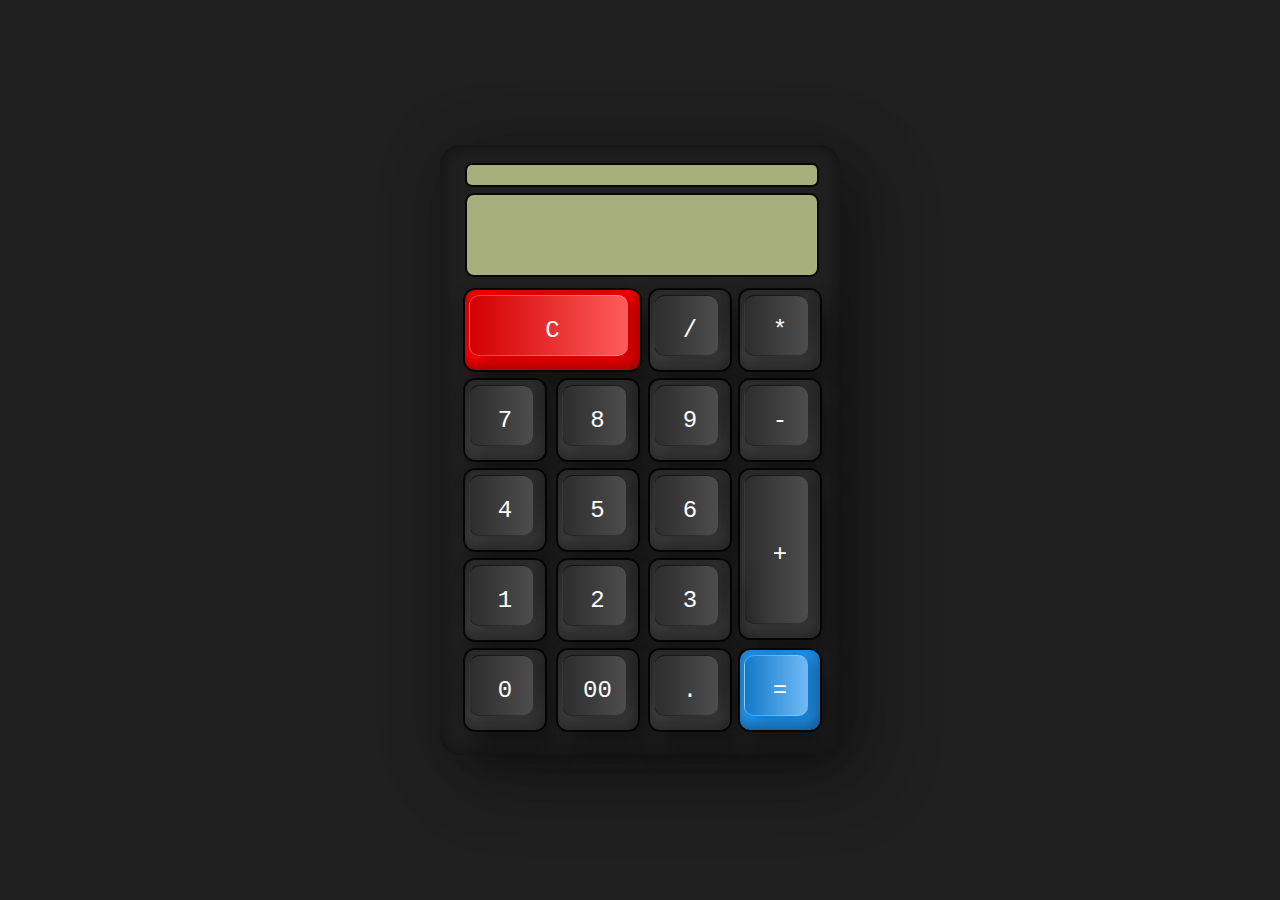
<file: Calculator/index.html>
<!DOCTYPE html>
<html>
  <head>
    <meta charset="utf-8" />
    <meta name="viewport" content="width=device-width" />
    <title>Kalkulator</title>
    <link href="style.css" rel="stylesheet" type="text/css" />
  </head>

  <body>
    <div class="container">
      <form action="" name="calc" class="calculator">
        <input type="text" class="history" id="history" readonly />
        <input type="text" class="value" id="calcDisplay" readonly />
        <span class="num clear" data-action="clear"><i>C</i></span>
        <span class="num" data-operation="divide" data-value="/"><i>/</i></span>
        <span class="num" data-operation="multiply" data-value="*"><i>*</i></span>
        <span class="num" data-value="7"><i>7</i></span>
        <span class="num" data-value="8"><i>8</i></span>
        <span class="num" data-value="9"><i>9</i></span>
        <span class="num" data-operation="substract" data-value="-"><i>-</i></span>
        <span class="num" data-value="4"><i>4</i></span>
        <span class="num" data-value="5"><i>5</i></span>
        <span class="num" data-value="6"><i>6</i></span>
        <span class="num plus" data-operation="add"  data-value="+"><i>+</i></span>
        <span class="num" data-value="1"><i>1</i></span>
        <span class="num" data-value="2"><i>2</i></span>
        <span class="num" data-value="3"><i>3</i></span>
        <span class="num" data-value="0"><i>0</i></span>
        <span class="num" data-value="00"><i>00</i></span>
        <span class="num" data-value="."><i>.</i></span>
        <span class="num equal" data-action="calculate"><i>=</i></span>
      </form>
    </div>

    <script src="script.js"></script>
  </body>
</html>
</file>
<file: Calculator/style.css>
* {
    margin: 0;
    padding: 0;
    box-sizing: border-box;
    font-family: "Courier New", Courier, monospace;
  }
  body {
    display: flex;
    height: 100vh;
    align-items: center;
    justify-content: center;
    background-color: #202020;
  }
  .container {
    position: relative;
    max-width: 400px;
    min-height: 400px;
    padding: 20px 20px 20px;
    border-radius: 20px;
    box-shadow: 25px 25px 75px rgba(0, 0, 0, 0.25),
      10px 10px 70px rgba(0, 0, 0, 0.25), inset -5px -5px 15px rgba(0, 0, 0, 0.25),
      inset 5px 5px 15px rgba(0, 0, 0, 0.25);
  }
  .container span {
    color: #fff;
    position: relative;
    display: grid;
    width: 80px;
    place-items: center;
    margin: 5px;
    height: 80px;
    background: linear-gradient(180deg, #2f2f2f, #3f3f3f);
    box-shadow: inset -8px 0 8px rgba(0, 0, 0, 0.15),
                inset 0 -8px 8px rgba(0, 0, 0, 0.25), 0 0 0 2px rgba(0, 0, 0, 0.75),
                10px 20px 25px rgba(0, 0, 0, 0.4);
    user-select: none;
    cursor: pointer;
    font-weight: 400;
    border-radius: 10px;
  }
  .calculator span:active {
    filter: brightness(1.5);
  }
  .calculator span::before {
    content: "";
    position: absolute;
    top: 5px;
    left: 4px;
    bottom: 14px;
    right: 12px;
    border-radius: 10px;
    background: linear-gradient(90deg, #2d2d2d, #4d4d4d);
    box-shadow: -5px -5px 15px rgba(0, 0, 0, 0.1),
      10px 5px 10px rgba(0, 0, 0, 0.15);
    border-left: 1px solid #0004;
    border-bottom: 1px solid #0004;
    border-top: 1px solid #0009;
  }
  .calculator span i {
    position: relative;
    font-style: normal;
    font-size: 1.5em;
    text-transform: uppercase;
  }
  .calculator {
    position: relative;
    display: grid;
  }
.calculator .value {
    position: relative;
    grid-column: span 4;
    height: 80px;
    width: calc(100% - 15px);
    left: 7px;
    border: none;
    outline: none;
    background-color: #a7af7c;
    margin-bottom: 10px;
    border-radius: 7px;
    box-shadow: 0 0 0 2px rgba(0, 0, 0, 0.75);
    text-align: right;
    padding: 10px;
    font-size: 2em;
  }

  .calculator .history {
    position: relative;
    grid-column: span 4;
    height: 20px;
    width: calc(100% - 15px);
    left: 7px;
    border: none;
    outline: none;
    background-color: #a7af7c;
    margin-bottom: 10px;
    border-radius: 5px;
    box-shadow: 0 0 0 2px rgba(0, 0, 0, 0.75);
    text-align: right;
    padding: 10px;
    font-size: 1em;
  }

  .calculator .clear {
    grid-column: span 2;
    width: 175px;
    background: #f00;
  }
  .calculator .clear::before {
    background: linear-gradient(90deg, #d20000, #ffffff5c);
    border-left: 1px solid #fff4;
    border-bottom: 1px solid #fff4;
    border-top: 1px solid #fff4;
  }
  .calculator .plus {
    grid-row: span 2;
    height: 168px;
  }
  .calculator .equal {
    background: #2196f3;
  }
  .calculator .equal::before {
    background: linear-gradient(90deg, #1479c9, #ffffff5c);
    border-left: 1px solid #fff4;
    border-bottom: 1px solid #fff4;
    border-top: 1px solid #fff4;
  }
</file>
